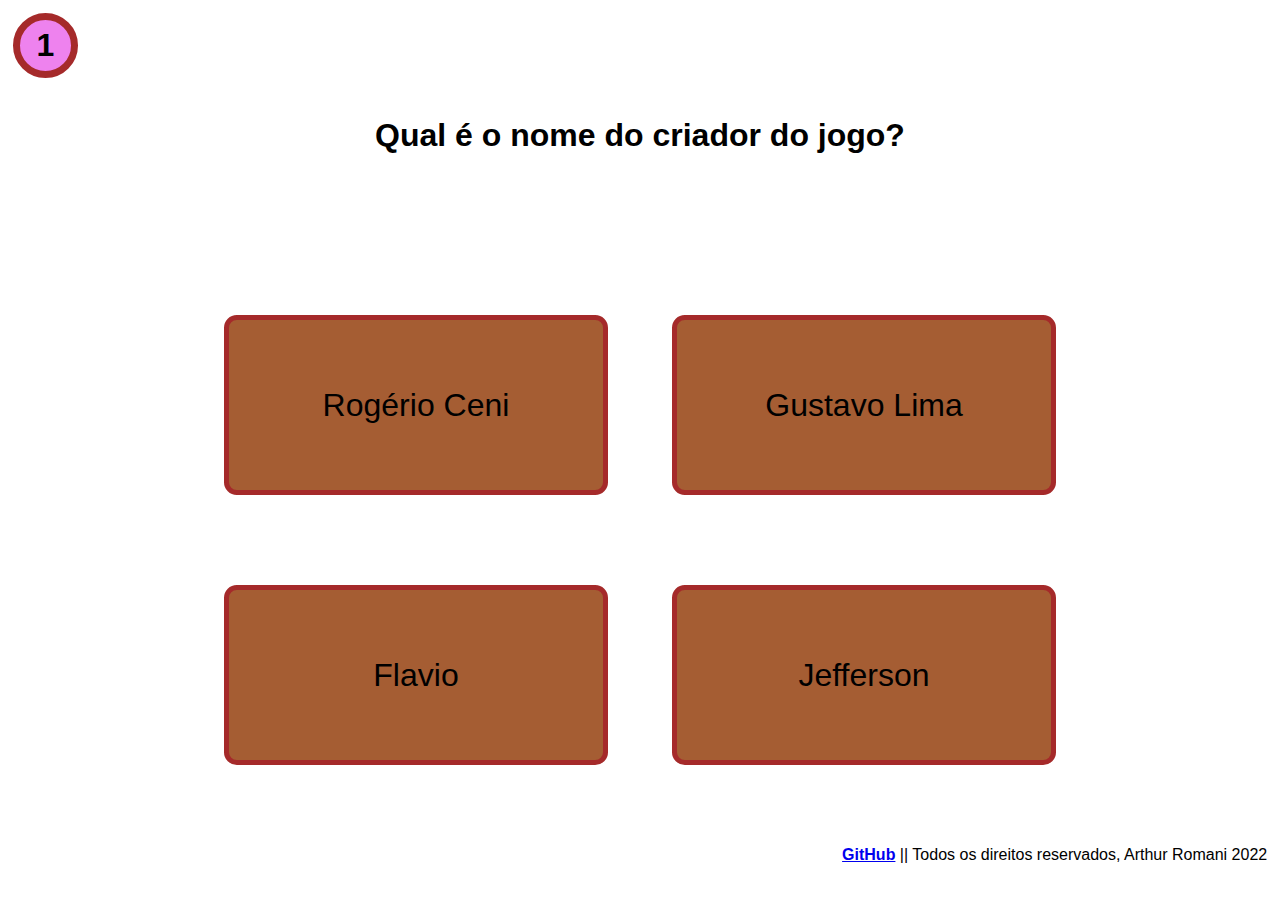
<file: index.html>
<!DOCTYPE html>
<html lang="pt-br">
<head>
    <meta charset="UTF-8">
    <meta http-equiv="X-UA-Compatible" content="IE=edge">
    <meta name="viewport" content="width=device-width, initial-scale=1.0">
    <link rel="stylesheet" href="style.css">
    <title>Gênio quiz hehehe</title>
</head>
<body onload="proximaPergunta()">
    <div class="numero" onclick="clicar('numero')">
        <p id="numero">6</p>
    </div>
    <section class="header" id="header">
        <h1 id="pergunta">PERGUNTA VAI AQUI</h1>
    </section>
    <section class="containerResp" id="containerResp">
        <button class='botao' id='btn1' onclick="clicar('btn1')"></button>
        <button class="botao" id="btn2" onclick="clicar('btn2')"></button>
        <button class="botao" id="btn3" onclick="clicar('btn3')"></button>
        <button class="botao" id="btn4" onclick="clicar('btn4')"></button>
    </section>
    <footer>
        <p id="copyright"><a href="https://github.com/aRomanig" target="_blank" class="github">GitHub</a> || Todos os direitos reservados, <a onclick="clicar('nome')">Arthur Romani</a> 2022</p>
    </footer>
    <script src="script.js"></script>
</body>
</html>
</file>
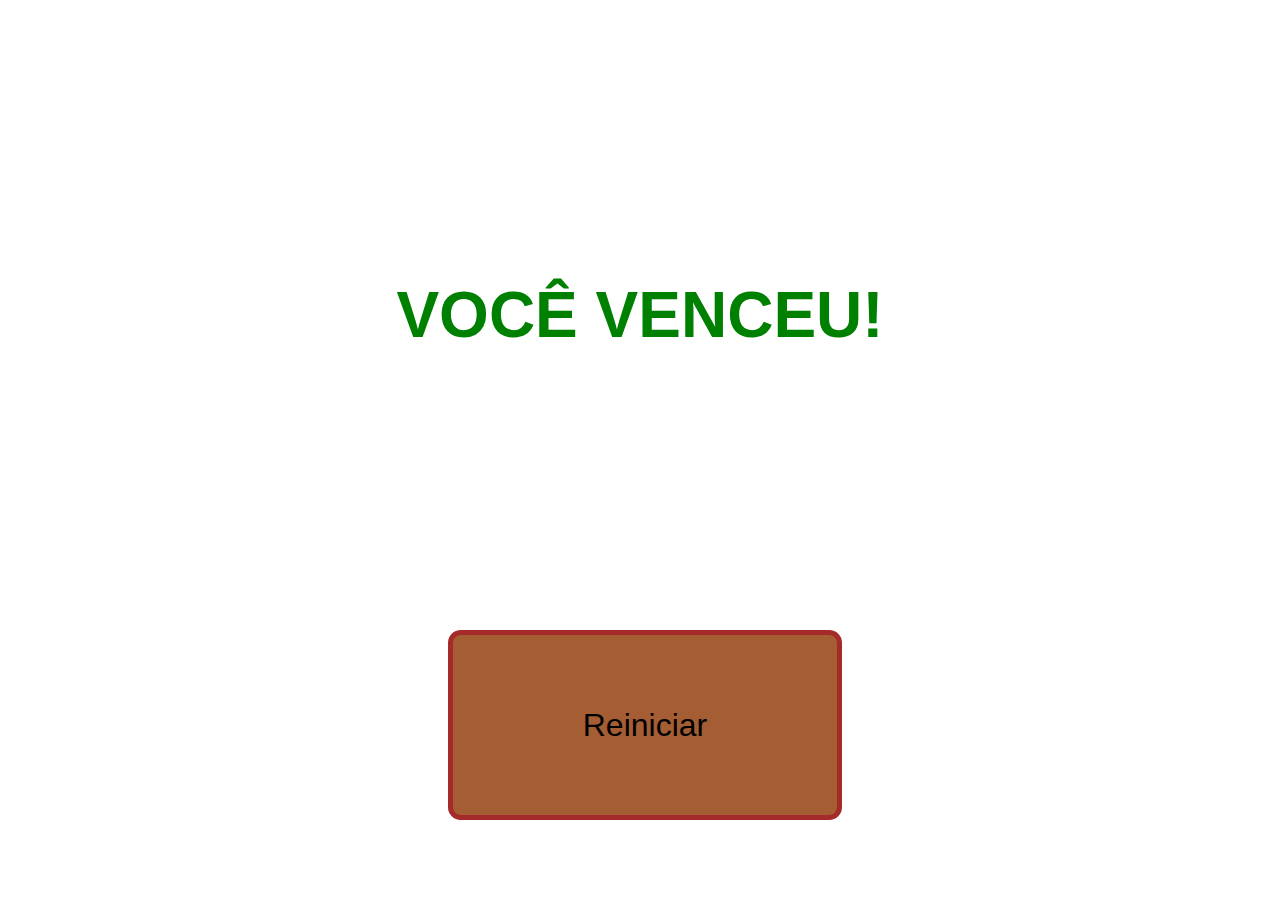
<file: fimDeJogo.html>
<!DOCTYPE html>
<html lang="en">
<head>
    <meta charset="UTF-8">
    <meta http-equiv="X-UA-Compatible" content="IE=edge">
    <meta name="viewport" content="width=device-width, initial-scale=1.0">
    <link rel="stylesheet" href="style.css">
    <title>Document</title>
</head>
<body>
    <h1 class="youWon">VOCÊ VENCEU!</h1>
    <div class="botao reiniciar" onclick="Index()">Reiniciar</div>
    <script>
        function Index() {
            window.document.location.href = 'index.html'
        }
    </script>
</body>
</html>
</file>
<file: style.css>
* {
    margin: 0px;
    padding: 0px;
    font-family: Verdana, Geneva, Tahoma, sans-serif;
    cursor: default;
}

h1 {
    font-size: 2em;
}

body {
    height: 100vh;
    width: 100vw;
    margin: 0px;
    padding: 0px;
}

.header {
    display: flex;
    flex-direction: row;
    width: 100%;
    align-items: center;
    justify-content: center;
    height: 30vh;
}

.numero {
    height: 4vw;
    width: 4vw;
    position: absolute;
    text-align: center;
    line-height: 4vw;
    background-color: violet;
    border-radius: 50%;
    margin: 1vw;
    border: solid 7px brown;
    font-weight: bolder;
    font-size: 2em;
}

.numero:hover {
    background-color: turquoise;
    cursor: pointer;
}

.pergunta {
    justify-content: center;
}

.containerResp {
    display: grid;
    height: 60vh;
    grid-template-columns: repeat(2, auto);
    justify-content: center;
    align-items: center;
    grid-column-gap: 5vw;
}

.youWon {
    color: green;
    font-size: 4em;
    text-decoration: bolder;
    line-height: 70vh;
    text-align: center;
}

.botao {
    width: 30vw;
    height: 20vh;
    background-color: rgb(165, 93, 51);
    border: solid 5px brown;
    font-size: 2em;
    cursor: pointer;
    border-radius: 1vw;
}

.botao:hover {
    background-color: greenyellow;
}

.reiniciar {
    line-height: 20vh;
    text-align: center;
    margin-left: 35vw;
}

footer p {
    float: right;
    line-height: 10vh;
    margin-right: 1vw;
}

a {
    cursor: pointer;
}

.github {
    font-weight: bolder;
    text-decoration: underline;
}

.github:hover {
    font-size: 1,25em;
}
</file>
